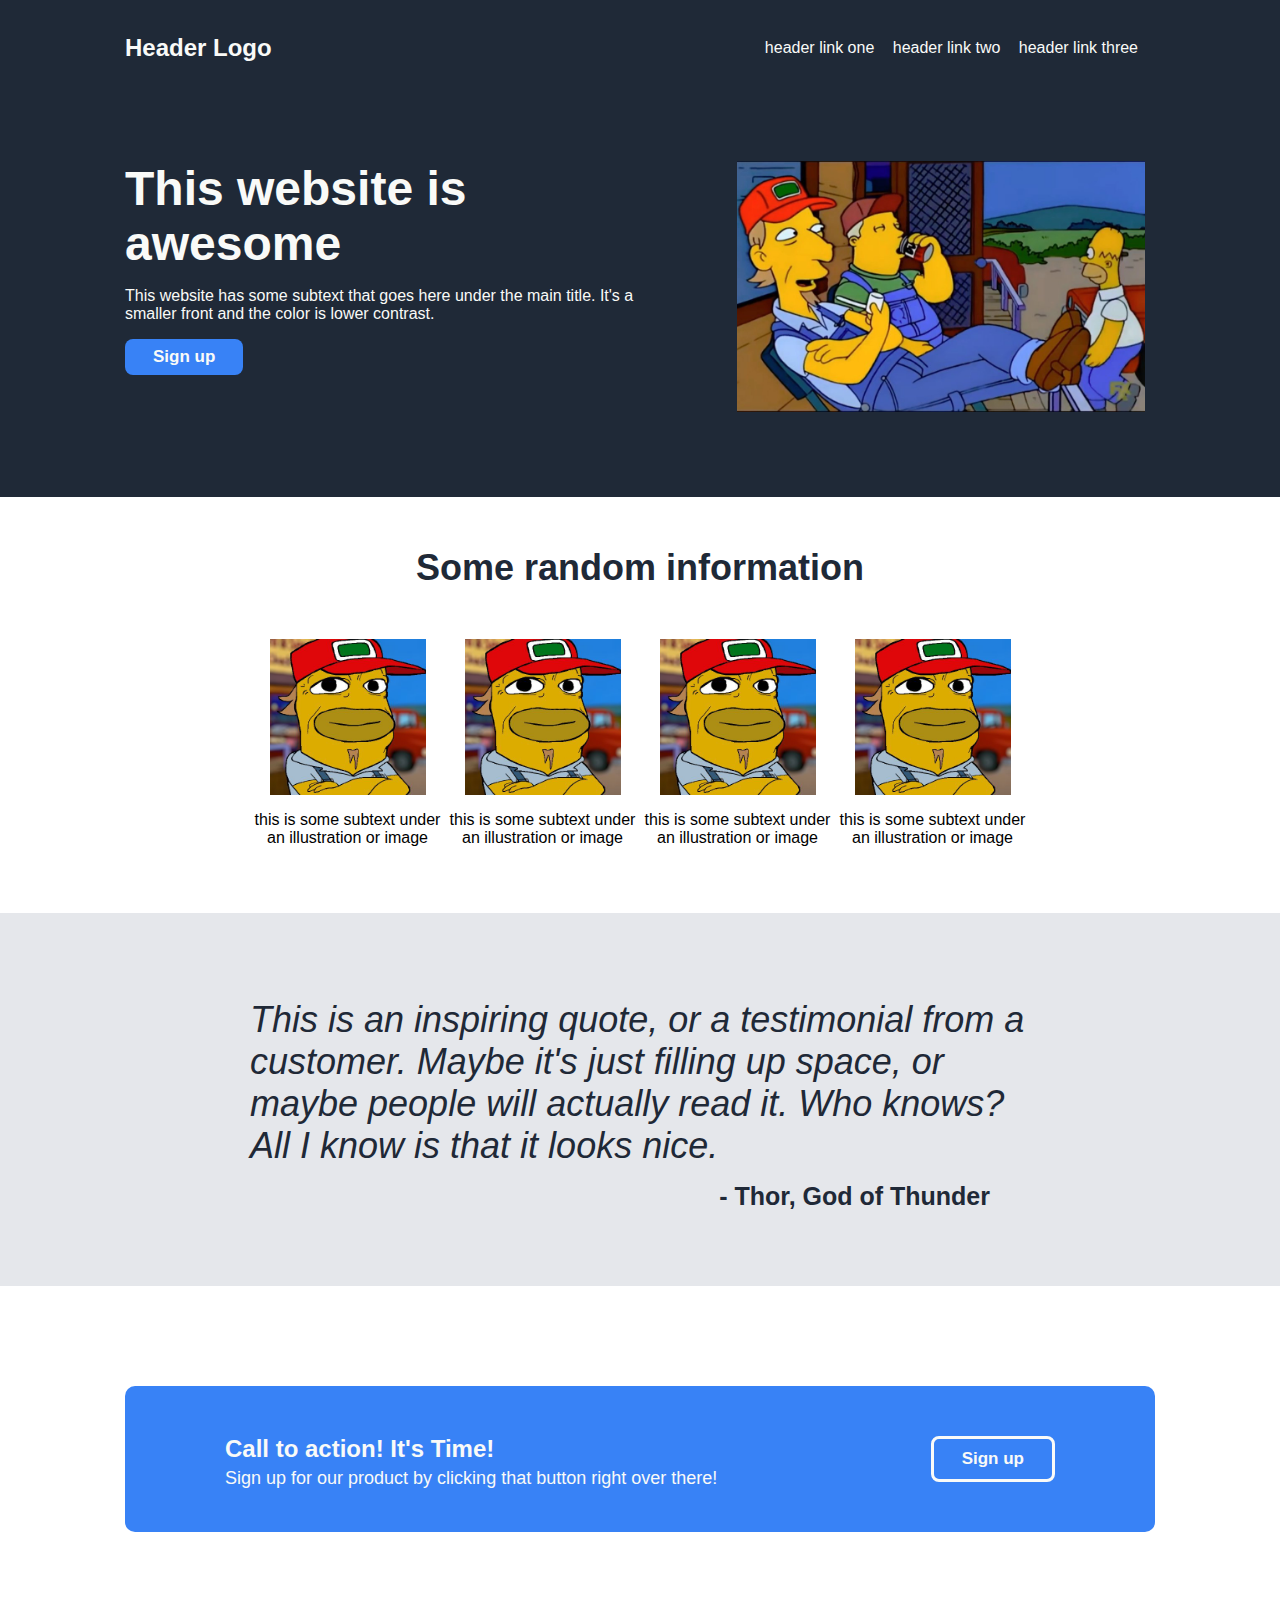
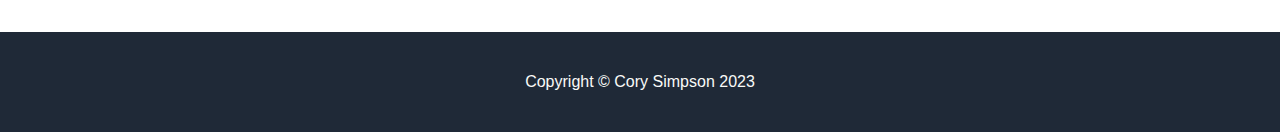
<file: index.html>
<!DOCTYPE html>
<html lang="en">
<head>
    <meta charset="UTF-8">
    <meta http-equiv="X-UA-Compatible" content="IE=edge">
    <meta name="viewport" content="width=device-width, initial-scale=1.0">
    <title>Landing Page</title>
    <link rel="stylesheet" href="style.css">
</head>
<body>

<div class="hero">
    <div class="header">
        <div class="left-content">
            <p class="header-logo">Header Logo</p>
        </div>
        <div class="right-content">
            <ul class="right-links">
                <li><a href="#">header link one</a></li>
                <li><a href="#">header link two</a></li>
                <li><a href="#">header link three</a></li>
            </ul>
        </div>
    </div>

    <div class="top">
        <div class="left">
            <header>This website is awesome</header>
            <p>This website has some subtext that goes here under the main title. It's a smaller front and the color is lower contrast.</p>
            <button>Sign up</button>
        </div>
        <div class="right">
            <img class="sneed" src="images/sneed.jpg" alt="Funny sneed guy">
        </div>
    
    </div>
</div>

<div class="content">
    <header>Some random information</header>
    <div class="information">
        <div class="sub-info">
            <img class="sneed-two" src="images/sneed2.jpg" alt="Funny sneed guy again">
            <p>this is some subtext under an illustration or image</p>
        </div>
        <div class="sub-info">
            <img class="sneed-two" src="images/sneed2.jpg" alt="Funny sneed guy again">
            <p>this is some subtext under an illustration or image</p>
        </div>
        <div class="sub-info">
            <img class="sneed-two" src="images/sneed2.jpg" alt="Funny sneed guy again">
            <p>this is some subtext under an illustration or image</p>
        </div>
        <div class="sub-info">
            <img class="sneed-two" src="images/sneed2.jpg" alt="Funny sneed guy again">
            <p>this is some subtext under an illustration or image</p>
        </div>
    </div>

</div>

<div class="quote">
    <p class="sample-quote">This is an inspiring quote, or a testimonial from a customer. Maybe it's just filling up space, or maybe people will actually read it. Who knows? All I know is that it looks nice.</head>
    <p class="thor">- Thor, God of Thunder</p>

</div>

<div class="action">
    <div class="sub-action">
        <div class="left">
            <p class="call">
                Call to action! It's Time!
            </p>
            <p class="words">
                Sign up for our product by clicking that button right over there!
            </p>
        </div>

        <button>Sign up</button>
    </div>
</div>

<div class="footer">
    <p>Copyright © Cory Simpson 2023</p>
</div>
    
</body>
</html>
</file>
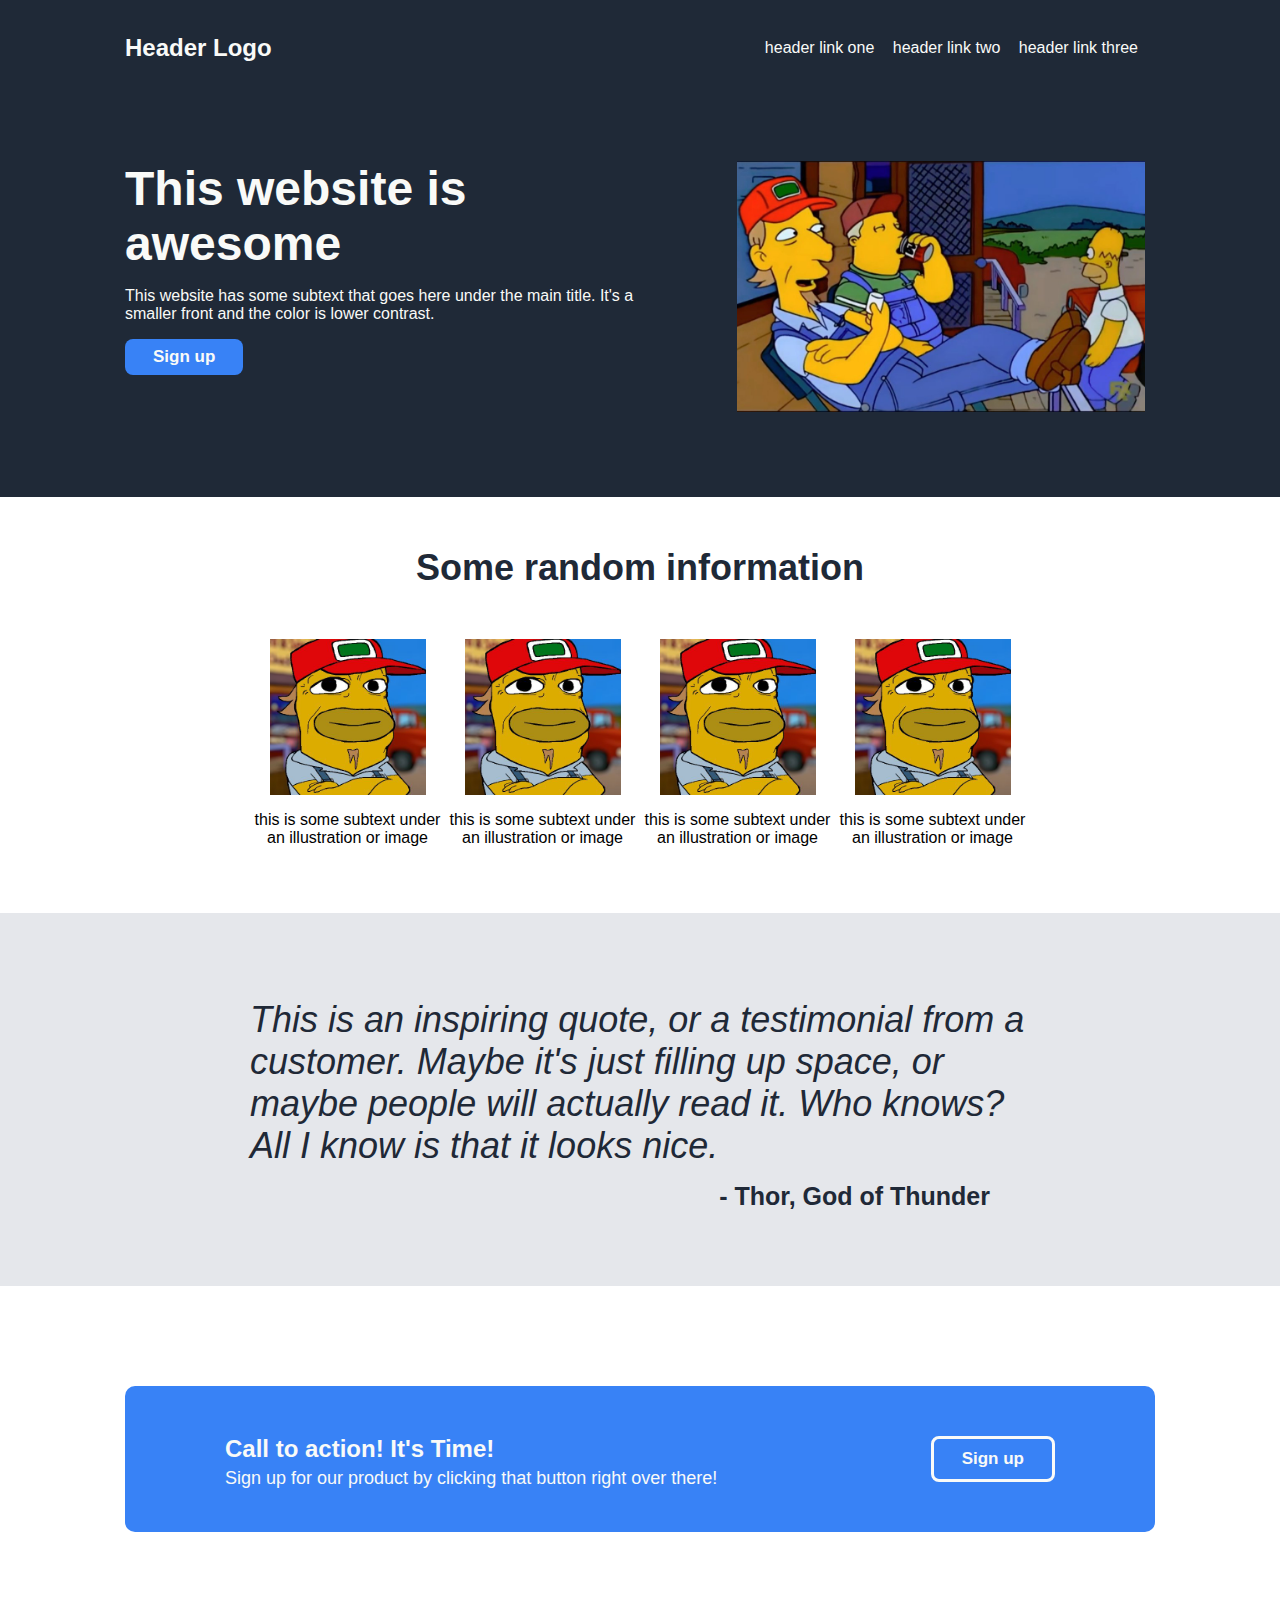
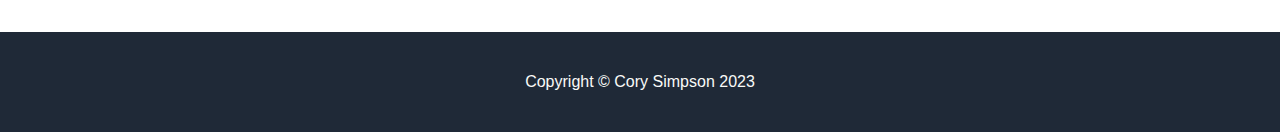
<file: landing.html>
<!DOCTYPE html>
<html lang="en">
<head>
    <meta charset="UTF-8">
    <meta http-equiv="X-UA-Compatible" content="IE=edge">
    <meta name="viewport" content="width=device-width, initial-scale=1.0">
    <title>Landing Page</title>
    <link rel="stylesheet" href="style.css">
</head>
<body>

<div class="hero">
    <div class="header">
        <div class="left-content">
            <p class="header-logo">Header Logo</p>
        </div>
        <div class="right-content">
            <ul class="right-links">
                <li><a href="#">header link one</a></li>
                <li><a href="#">header link two</a></li>
                <li><a href="#">header link three</a></li>
            </ul>
        </div>
    </div>

    <div class="top">
        <div class="left">
            <header>This website is awesome</header>
            <p>This website has some subtext that goes here under the main title. It's a smaller front and the color is lower contrast.</p>
            <button>Sign up</button>
        </div>
        <div class="right">
            <img class="sneed" src="images/sneed.jpg" alt="Funny sneed guy">
        </div>
    
    </div>
</div>

<div class="content">
    <header>Some random information</header>
    <div class="information">
        <div class="sub-info">
            <img class="sneed-two" src="images/sneed2.jpg" alt="Funny sneed guy again">
            <p>this is some subtext under an illustration or image</p>
        </div>
        <div class="sub-info">
            <img class="sneed-two" src="images/sneed2.jpg" alt="Funny sneed guy again">
            <p>this is some subtext under an illustration or image</p>
        </div>
        <div class="sub-info">
            <img class="sneed-two" src="images/sneed2.jpg" alt="Funny sneed guy again">
            <p>this is some subtext under an illustration or image</p>
        </div>
        <div class="sub-info">
            <img class="sneed-two" src="images/sneed2.jpg" alt="Funny sneed guy again">
            <p>this is some subtext under an illustration or image</p>
        </div>
    </div>

</div>

<div class="quote">
    <p class="sample-quote">This is an inspiring quote, or a testimonial from a customer. Maybe it's just filling up space, or maybe people will actually read it. Who knows? All I know is that it looks nice.</head>
    <p class="thor">- Thor, God of Thunder</p>

</div>

<div class="action">
    <div class="sub-action">
        <div class="left">
            <p class="call">
                Call to action! It's Time!
            </p>
            <p class="words">
                Sign up for our product by clicking that button right over there!
            </p>
        </div>

        <button>Sign up</button>
    </div>
</div>

<div class="footer">
    <p>Copyright © Cory Simpson 2023</p>
</div>
    
</body>
</html>
</file>
<file: style.css>
body {
    height: 100vh;
    margin: 0;
    display: flex;
    flex-direction: column;
    font-family: Roboto, sans-serif;
}

.hero, .footer {
    background-color: #1F2937;
    color: #F9FAF8;
}

.hero {
    display: flex;
    flex-direction: column;
    padding: 10px 125px;
}

.hero .header {
    display: flex;
    justify-content: space-between;
    align-items: center;
}

.header-logo {
    font-size: 24px;
    font-weight: 900;
}

ul {
    list-style-type: none;
    padding-left: 10px;
    padding-right: 10px;
  }
  
li {
    display: inline;
    margin: 7px;
}
  
a {
    text-decoration: none;
    color: #F9FAF8;
}

.hero .top {
    display: flex;
    padding: 75px 0px;
}

.top .left, .top .right {
    flex: 1 1 0px;
}

.top .right {
    display: flex;
    justify-content: right;
    padding-right: 10px;
}

.sneed {
    width: 80%;
    height: auto;
  }

.left header {
    font-size: 48px;
    font-weight: 900;
}

button {
    border: none;
    border-radius: 8px;
    background: #3882F6;
    padding: 8px 28px;
    color: #F9FAF8;
    font-size: 17px;
    font-weight: bold;
}

.content {
    padding: 50px 250px;
}
.content header {
    text-align: center;
    font-size: 36px;
    font-weight: 900;
    color: #1F2937;
    padding-bottom: 50px;
}

.content .information {
    display: flex;
    justify-content: space-around;
  }
  
.sub-info {
    display: flex;
    flex-direction: column;
    justify-content: center;
    max-width: 200px;
    text-align: center;
  }

.sneed-two {
    width: 80%;
    height: auto;
    display: block;
    margin-left: auto;
    margin-right: auto;
}

.quote {
    background-color: #E5E7EB;
    padding: 50px 250px;
}

.quote .sample-quote {
    font-size: 36px;
    font-style: italic;
    color: #1F2937;
    margin-bottom: 0px;
}

.quote .thor {
    color: #1F2937;
    text-align: right;
    font-weight: 900;
    font-size: 25px;
    margin-top: 15px;
    margin-right: 40px;
}

.action {
    padding: 100px 125px;
    color: #F9FAF8;
}

.sub-action {
    padding: 25px 100px;
    display: flex;
    justify-content: space-between;
    background-color: #3882F6;
    border-radius: 10px;
}

.sub-action button {
    border-color: #F9FAF8;
    border-style: solid;
    padding: 0px 28px;
    margin-top: 25px;
    margin-bottom: 25px;
}

.sub-action .left .call {
    font-size: 24px;
    font-weight: 900;
    margin-bottom: 0px;
}

.sub-action .left .words {
    margin-top: 5px;
    font-size: 18px;
}

.footer {
    text-align: center;
    padding: 25px 0px;
}
</file>
